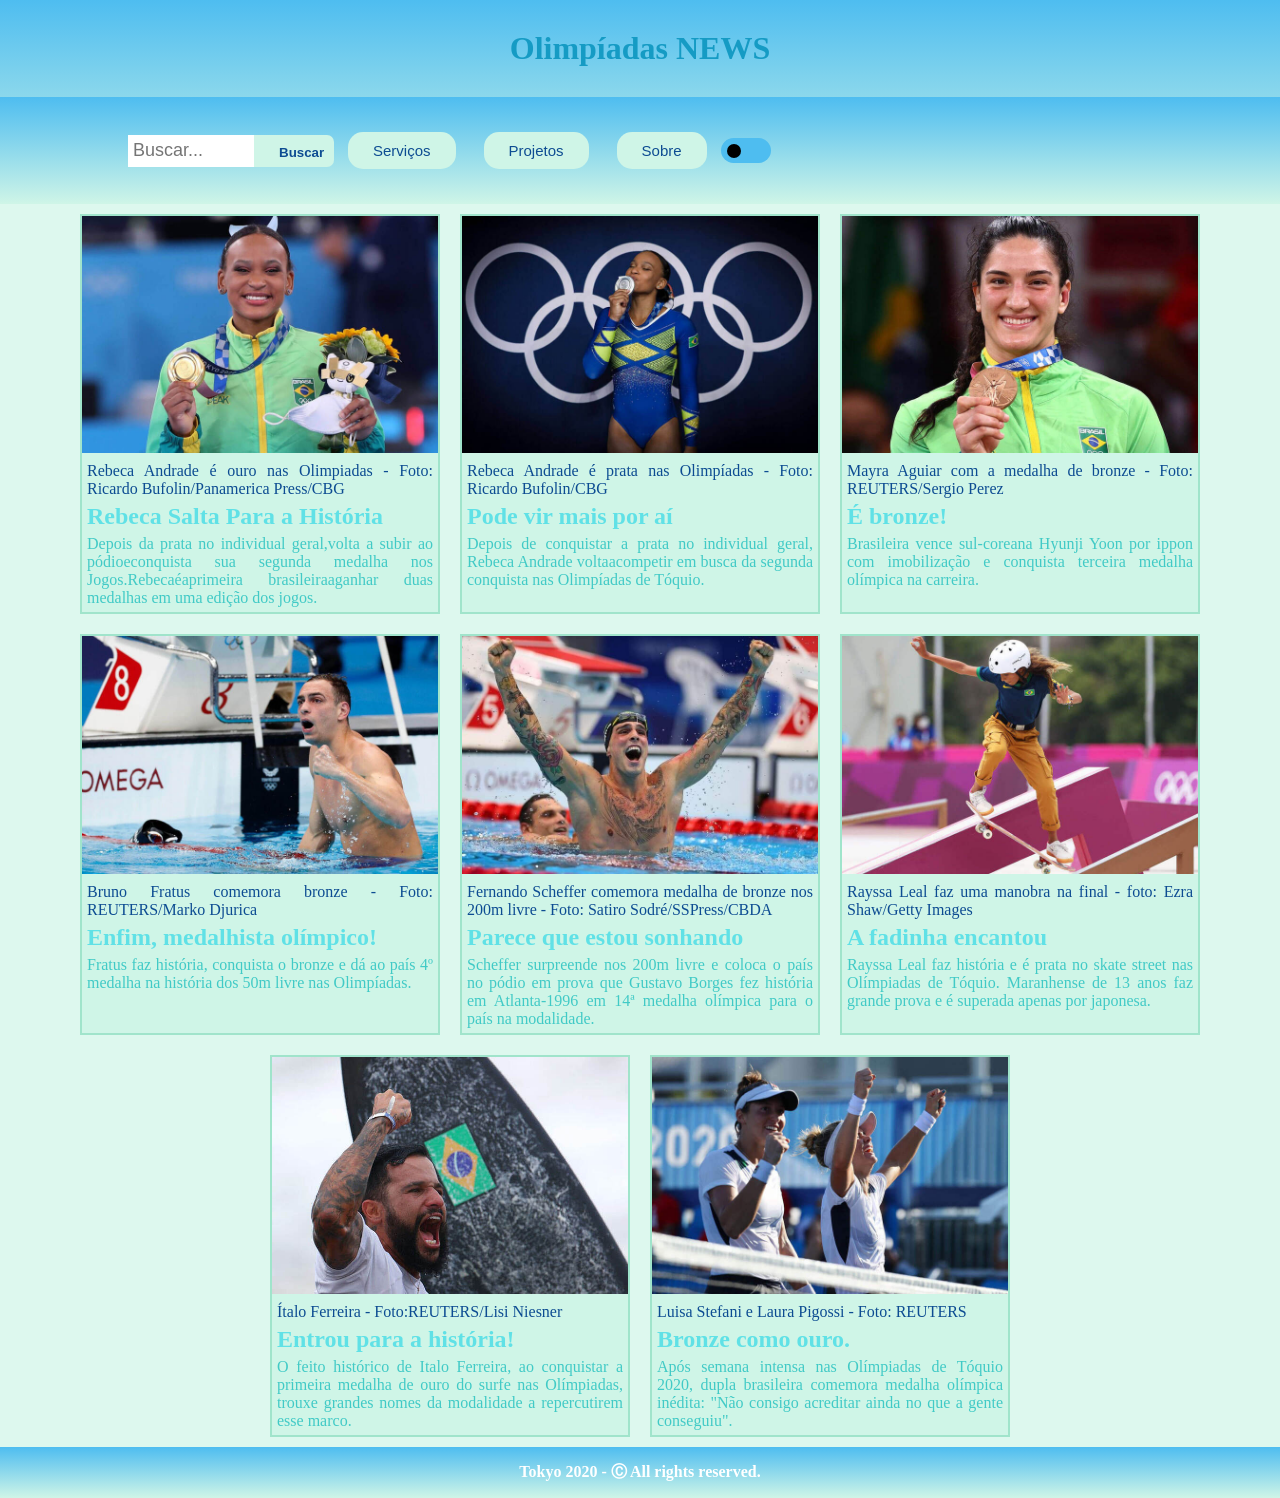
<file: index.html>
<!DOCTYPE html>
<html lang="pt-br">
  <head>
    <meta charset="UTF-8" />
    <meta http-equiv="X-UA-Compatible" content="IE=edge" />
    <meta name="viewport" content="width=device-width, initial-scale=1.0" />
    <link rel="stylesheet" href="Style.css" />
    <title>OlimpíadasNEWS</title>
  </head>

  <body >
    <main>
      <header class="principal">
        <h1>Olimpíadas NEWS</h1>
        
        <nav class="nav1">
        <div id="divBusca">          
          <input type="text" id="txtBusca" placeholder="Buscar..."/>
          <button id="btnBusca">Buscar</button>
        </div>

          <a class="item" href="#"><button>Serviços</button> </a>
          <a class="item" href="#"><button>Projetos</button></a>
          <a class="item" href="#"><button>Sobre</button></a>
        
          <input type="checkbox" id="switch"/><label for="switch">Toggle</label>

        </nav>
      </header>
      <section>
        <article>
          <figure>
            <picture>
              <source srcset="img/menor/ginastica_ouro.jpg" media=" 400px" />
              <source srcset="img/medio/ginastica_ouro.jpg" media=" 640px" />
              <source srcset="img/maior/ginastica_ouro.jpg" media=" 640px" />
              <img src="img/maior/ginastica_ouro.jpg" alt="Rebeca Andrade" />
            </picture>

            <figcaption>
              Rebeca Andrade é ouro nas Olimpiadas - Foto: Ricardo
              Bufolin/Panamerica Press/CBG
            </figcaption>
          </figure>
          <header class="headerImg"><h2>Rebeca Salta Para a História</h2></header>
          <p>
            Depois da prata no individual geral,volta a subir ao pódioeconquista
            sua segunda medalha nos Jogos.Rebecaéaprimeira brasileiraaganhar
            duas medalhas em uma edição dos jogos.
          </p>
        </article>

        <article>
          <figure>
            <picture>
              <source srcset="img/menor/ginastica_prata.jpg" media=" 400px" />
              <source srcset="img/medio/ginastica_prata.jpg" media=" 640px" />
              <source srcset="img/maior/ginastica_prata.jpg" media=" 640px" />
              <img src="img/maior/ginastica_prata.jpg" alt="Rebeca Andrade" />
            </picture>
            <figcaption>
              Rebeca Andrade é prata nas Olimpíadas - Foto: Ricardo Bufolin/CBG
            </figcaption>
          </figure>
          <header class="headerImg"><h2>Pode vir mais por aí</h2></header>
          <p>
            Depois de conquistar a prata no individual geral, Rebeca Andrade
            voltaacompetir em busca da segunda conquista nas Olimpíadas de
            Tóquio.
          </p>
        </article>

        <article>
          <figure>
            <picture>
              <source srcset="img/menor/judo.jpg" media=" 400px" />
              <source srcset="img/medio/judo.jpg" media=" 640px" />
              <source srcset="img/maior/judo.jpg" media=" 640px" />
              <img src="img/maior/judo.jpg" alt="Mayra Aguiar" />
            </picture>
            <figcaption>
              Mayra Aguiar com a medalha de bronze - Foto: REUTERS/Sergio Perez
            </figcaption>
          </figure>
          <header class="headerImg"><h2>É bronze!</h2></header>
          <p>
            Brasileira vence sul-coreana Hyunji Yoon por ippon com imobilização
            e conquista terceira medalha olímpica na carreira.
          </p>
        </article>

        <article>
          <figure>
            <picture>
              <source srcset="img/menor/natacao1.jpg" media=" 400px" />
              <source srcset="img/medio/natacao1.jpg" media=" 640px" />
              <source srcset="img/maior/natacao1.jpg" media=" 640px" />
              <img src="img/maior/natacao1.jpg" alt="Bruno Fratus" />
            </picture>
            <figcaption>
              Bruno Fratus comemora bronze - Foto: REUTERS/Marko Djurica
            </figcaption>
          </figure>
          <header class="headerImg"><h2>Enfim, medalhista olímpico!</h2></header>
          <p>
            Fratus faz história, conquista o bronze e dá ao país 4º medalha na
            história dos 50m livre nas Olimpíadas.
          </p>
        </article>

        <article>
          <figure>
            <picture>
              <source srcset="img/menor/natacao2.jpg" media=" 400px" />
              <source srcset="img/medio/natacao2.jpg" media=" 640px" />
              <source srcset="img/maior/natacao2.jpg" media=" 640px" />
              <img src="img/maior/natacao2.jpg" alt="Fernando Scheffer" />
            </picture>
            <figcaption>
              Fernando Scheffer comemora medalha de bronze nos 200m livre -
              Foto: Satiro Sodré/SSPress/CBDA
            </figcaption>
          </figure>
          <header class="headerImg"><h2>Parece que estou sonhando</h2></header>
          <p>
            Scheffer surpreende nos 200m livre e coloca o país no pódio em prova
            que Gustavo Borges fez história em Atlanta-1996 em 14ª medalha
            olímpica para o país na modalidade.
          </p>
        </article>

        <article>
          <figure>
            <picture>
              <source srcset="img/menor/skate.jpg" media=" 400px" />
              <source srcset="img/medio/skate.jpg" media=" 640px" />
              <source srcset="img/maior/skate.jpg" media=" 640px" />
              <img src="img/maior/skate.jpg" alt="Rayssa Leal" />
            </picture>
            <figcaption>
              Rayssa Leal faz uma manobra na final - foto: Ezra Shaw/Getty
              Images
            </figcaption>
          </figure>
          <header class="headerImg"><h2>A fadinha encantou</h2></header>
          <p>
            Rayssa Leal faz história e é prata no skate street nas Olímpiadas de
            Tóquio. Maranhense de 13 anos faz grande prova e é superada apenas
            por japonesa.
          </p>
        </article>

        <article>
          <figure>
            <picture>
              <source srcset="img/menor/surf.jpg" media=" 400px" />
              <source srcset="img/medio/surf.jpg" media=" 640px" />
              <source srcset="img/maior/surf.jpg" media=" 640px" />
              <img src="img/maior/surf.jpg" alt="Ítalo Ferreira" />
            </picture>
            <figcaption>Ítalo Ferreira - Foto:REUTERS/Lisi Niesner</figcaption>
          </figure>
          <header class="headerImg"><h2>Entrou para a história!</h2></header>
          <p>
            O feito histórico de Italo Ferreira, ao conquistar a primeira
            medalha de ouro do surfe nas Olímpiadas, trouxe grandes nomes da
            modalidade a repercutirem esse marco.
          </p>
        </article>

        <article>
          <figure>
            <picture>
              <source srcset="img/menor/tenis.jpg" media=" 400px" />
              <source srcset="img/medio/tenis.jpg" media=" 640px" />
              <source srcset="img/maior/tenis.jpg" media="min -width: 640px" />
              <img src="img/maior/tenis.jpg" alt="Luiza Stefani" />
            </picture>
            <figcaption>
              Luisa Stefani e Laura Pigossi - Foto: REUTERS
            </figcaption>
          </figure>
          <header class="headerImg"><h2>Bronze como ouro.</h2></header>
          <p>
            Após semana intensa nas Olímpiadas de Tóquio 2020, dupla brasileira
            comemora medalha olímpica inédita: "Não consigo acreditar ainda no
            que a gente conseguiu".
          </p>
        </article>
      </section>
      <footer><h4>Tokyo 2020 - Ⓒ All rights reserved.</h4></footer>
    </main>
  </body>
<script src="script.js"></script>
</html>
</file>
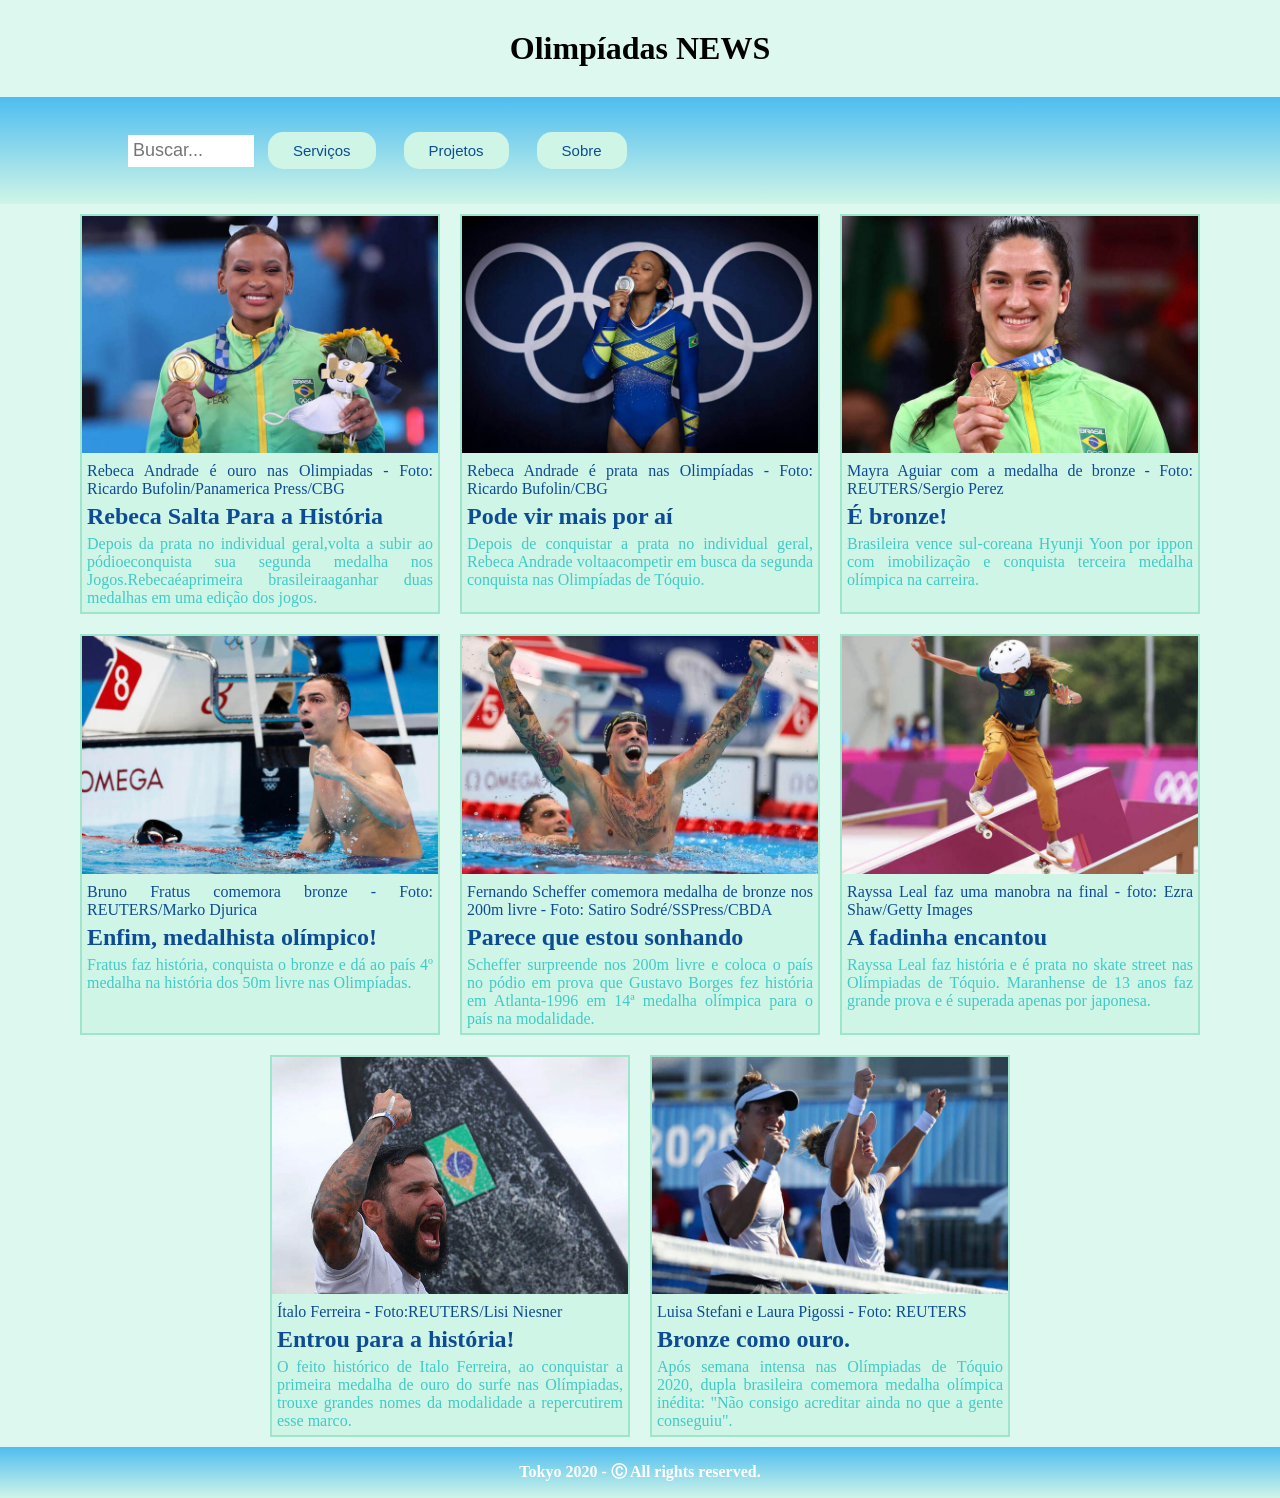
<file: index2.html>
<!DOCTYPE html>
<html lang="pt-br">
  <head>
    <meta charset="UTF-8" />
    <meta http-equiv="X-UA-Compatible" content="IE=edge" />
    <meta name="viewport" content="width=device-width, initial-scale=1.0" />
    <link rel="stylesheet" href="Style.css" />
    <title>Imagens</title>
  </head>

  <body>
    <main>
      <header>
        <h1>Olimpíadas NEWS</h1>
        <nav class="nav1">
          <input type="text" id="txtBusca" placeholder="Buscar..." />
          <a class="item" href="#"><button>Serviços</button> </a>
          <a class="item" href="#"><button>Projetos</button></a>
          <a class="item" href="#"><button>Sobre</button></a>
        </nav>
      </header>
      <section>
        <article>
          <figure>
            <picture>
              <source srcset="img/menor/ginastica_ouro.jpg" media=" 400px" />
              <source srcset="img/medio/ginastica_ouro.jpg" media=" 640px" />
              <source srcset="img/maior/ginastica_ouro.jpg" media=" 640px" />
              <img src="img/maior/ginastica_ouro.jpg" alt="Rebeca Andrade" />
            </picture>

            <figcaption>
              Rebeca Andrade é ouro nas Olimpiadas - Foto: Ricardo
              Bufolin/Panamerica Press/CBG
            </figcaption>
          </figure>
          <header><h2>Rebeca Salta Para a História</h2></header>
          <p>
            Depois da prata no individual geral,volta a subir ao pódioeconquista
            sua segunda medalha nos Jogos.Rebecaéaprimeira brasileiraaganhar
            duas medalhas em uma edição dos jogos.
          </p>
        </article>

        <article>
          <figure>
            <picture>
              <source srcset="img/menor/ginastica_prata.jpg" media=" 400px" />
              <source srcset="img/medio/ginastica_prata.jpg" media=" 640px" />
              <source srcset="img/maior/ginastica_prata.jpg" media=" 640px" />
              <img src="img/maior/ginastica_prata.jpg" alt="Rebeca Andrade" />
            </picture>
            <figcaption>
              Rebeca Andrade é prata nas Olimpíadas - Foto: Ricardo Bufolin/CBG
            </figcaption>
          </figure>
          <header><h2>Pode vir mais por aí</h2></header>
          <p>
            Depois de conquistar a prata no individual geral, Rebeca Andrade
            voltaacompetir em busca da segunda conquista nas Olimpíadas de
            Tóquio.
          </p>
        </article>

        <article>
          <figure>
            <picture>
              <source srcset="img/menor/judo.jpg" media=" 400px" />
              <source srcset="img/medio/judo.jpg" media=" 640px" />
              <source srcset="img/maior/judo.jpg" media=" 640px" />
              <img src="img/maior/judo.jpg" alt="Mayra Aguiar" />
            </picture>
            <figcaption>
              Mayra Aguiar com a medalha de bronze - Foto: REUTERS/Sergio Perez
            </figcaption>
          </figure>
          <header><h2>É bronze!</h2></header>
          <p>
            Brasileira vence sul-coreana Hyunji Yoon por ippon com imobilização
            e conquista terceira medalha olímpica na carreira.
          </p>
        </article>

        <article>
          <figure>
            <picture>
              <source srcset="img/menor/natacao1.jpg" media=" 400px" />
              <source srcset="img/medio/natacao1.jpg" media=" 640px" />
              <source srcset="img/maior/natacao1.jpg" media=" 640px" />
              <img src="img/maior/natacao1.jpg" alt="Bruno Fratus" />
            </picture>
            <figcaption>
              Bruno Fratus comemora bronze - Foto: REUTERS/Marko Djurica
            </figcaption>
          </figure>
          <header><h2>Enfim, medalhista olímpico!</h2></header>
          <p>
            Fratus faz história, conquista o bronze e dá ao país 4º medalha na
            história dos 50m livre nas Olimpíadas.
          </p>
        </article>

        <article>
          <figure>
            <picture>
              <source srcset="img/menor/natacao2.jpg" media=" 400px" />
              <source srcset="img/medio/natacao2.jpg" media=" 640px" />
              <source srcset="img/maior/natacao2.jpg" media=" 640px" />
              <img src="img/maior/natacao2.jpg" alt="Fernando Scheffer" />
            </picture>
            <figcaption>
              Fernando Scheffer comemora medalha de bronze nos 200m livre -
              Foto: Satiro Sodré/SSPress/CBDA
            </figcaption>
          </figure>
          <header><h2>Parece que estou sonhando</h2></header>
          <p>
            Scheffer surpreende nos 200m livre e coloca o país no pódio em prova
            que Gustavo Borges fez história em Atlanta-1996 em 14ª medalha
            olímpica para o país na modalidade.
          </p>
        </article>

        <article>
          <figure>
            <picture>
              <source srcset="img/menor/skate.jpg" media=" 400px" />
              <source srcset="img/medio/skate.jpg" media=" 640px" />
              <source srcset="img/maior/skate.jpg" media=" 640px" />
              <img src="img/maior/skate.jpg" alt="Rayssa Leal" />
            </picture>
            <figcaption>
              Rayssa Leal faz uma manobra na final - foto: Ezra Shaw/Getty
              Images
            </figcaption>
          </figure>
          <header><h2>A fadinha encantou</h2></header>
          <p>
            Rayssa Leal faz história e é prata no skate street nas Olímpiadas de
            Tóquio. Maranhense de 13 anos faz grande prova e é superada apenas
            por japonesa.
          </p>
        </article>

        <article>
          <figure>
            <picture>
              <source srcset="img/menor/surf.jpg" media=" 400px" />
              <source srcset="img/medio/surf.jpg" media=" 640px" />
              <source srcset="img/maior/surf.jpg" media=" 640px" />
              <img src="img/maior/surf.jpg" alt="Ítalo Ferreira" />
            </picture>
            <figcaption>Ítalo Ferreira - Foto:REUTERS/Lisi Niesner</figcaption>
          </figure>
          <header><h2>Entrou para a história!</h2></header>
          <p>
            O feito histórico de Italo Ferreira, ao conquistar a primeira
            medalha de ouro do surfe nas Olímpiadas, trouxe grandes nomes da
            modalidade a repercutirem esse marco.
          </p>
        </article>

        <article>
          <figure>
            <picture>
              <source srcset="img/menor/tenis.jpg" media=" 400px" />
              <source srcset="img/medio/tenis.jpg" media=" 640px" />
              <source srcset="img/maior/tenis.jpg" media="min -width: 640px" />
              <img src="img/maior/tenis.jpg" alt="Luiza Stefani" />
            </picture>
            <figcaption>
              Luisa Stefani e Laura Pigossi - Foto: REUTERS
            </figcaption>
          </figure>
          <header><h2>Bronze como ouro.</h2></header>
          <p>
            Após semana intensa nas Olímpiadas de Tóquio 2020, dupla brasileira
            comemora medalha olímpica inédita: "Não consigo acreditar ainda no
            que a gente conseguiu".
          </p>
        </article>
      </section>
      <footer><h4>Tokyo 2020 - Ⓒ All rights reserved.</h4></footer>
    </main>
  </body>
</html>
</file>
<file: Style.css>
* {
  box-sizing: border-box;
  margin: 0;
  padding: 0;
}

header p {
  font-size: 3em;
}

header h2 {
  margin: 5px;
}

p {
  text-align: justify;
  margin: 5px;
}
img {
  width: 100%;
}
.imagem1 {
  max-width: 150px;
  max-height: 100px;
}
a button {
  font-family: "Montserrat", sans-serif;
  font-weight: 500;
  font-size: 15px;
  text-decoration: none;
  
}

.nav1 {
  display: flex;
  justify-content: flex-start;
  align-items: center;
  padding: 30px 10%;
  flex-wrap: wrap;
  text-align: center;

 
}
.nav1 a {
  padding: 5px 14px;
}
header h1{
  display: flex;
  justify-content: center;
  align-items: center;
  padding: 30px 10%;
  flex-direction: row;
  text-align: center;

}
figure{
  text-align: justify;
}
figcaption{
  margin: 5px;
}

article{
  border: 2px solid; 
  margin: 10px;
}

section {
  display: flex;
  width: 100%;
  justify-content: center;
  flex-wrap: wrap;
}

article {
  border: 2px solid;
  margin: 10px;
  max-width: 360px;
}

footer h4 {
  text-align: center;
  color: #ffffff;
  padding: 15px;
}

button {
  padding: 10px 25px;
  border: none;
  border-radius: 15px;
  cursor: pointer;
  transition: all 0.3s ease 0s;
}





#txtBusca{
  float:left;
  background-color:white;
  padding-left:5px;
  font-size:18px;
  border:none;
  height:32px;
  width:126px;

}

#btnBusca{

  border:none;
  float:left;
  height:32px;
  border-radius:0 7px 7px 0;
  width:80px;
  font-weight:bolder;


  padding: 10px 25px;
  border: none;
  cursor: pointer;
  transition: all 0.3s ease 0s;
}

#divBusca img{
  float:left;
}

.search{
  width: 20px;
  height: 20px;
}



.dark section{
  background-color: #C060A1;
}
.dark article{
  background-color: #C060A1;
  border: 2px solid #6A097D; 
}

.dark .headerImg{
  background-color: #C060A1;
  color: #6A097D;
}

.dark .principal, footer.dark, .nav1.dark{
  color: #F1D4D4;
  background-image: linear-gradient(#6A097D, #C060A1);
}

.dark .nav1{
  color: #F1D4D4;
  background-image: linear-gradient(#6A097D, #C060A1);
}

.dark footer{
  color: #F1D4D4;
  background-image: linear-gradient(#6A097D, #C060A1);
}

.dark p{
  color: #F1D4D4;
}
.dark button, article.dark {
  background-color: #000000;
  color: #C060A1;
}
.dark figcaption{
  color: #3b0746;
  background-color: #C060A1;
}
.dark body{
  background-color: #C060A1;
}

.dark button:hover {
  background-color: rgba(156, 14, 121, 0.8);
}





article{
  border: 2px solid #A0E4CB; 
}

.headerImg{
  color: #60e1e6;
}
body{
  background-color: #ddf8ee;
}
.principal,  footer, .nav1{
  color: #159bc4;
  background-image: linear-gradient(#4ebdf0, #CFF5E7);
}
footer{
  color: #159bc4;
  background-image: linear-gradient(#4ebdf0, #CFF5E7);
}

p{
  color: #41cac6;
}
button, figcaption, article{
  background-color: #CFF5E7;
  color: #0D4C92;
}

button:hover {
  background-color: rgba(24, 94, 185, 0.8);
}


input[type=checkbox]{
  height: 0;
  width: 0;
  visibility: hidden;
}

label {
  cursor: pointer;
  text-indent: -9999px;
  width: 50px;
  height: 25px;
  background: #4ebdf0;
  display: block;
  border-radius: 100px;
  position: relative;
}

label:after {
  content: '';
  position: absolute;
  top: 6px;
  left: 6px;
  width: 14px;
  height: 14px;
  background: rgb(0, 0, 0);
  border-radius: 90px;
  transition: 0.4s;
}

input:checked + label {
  background: #F1D4D4;
}

input:checked + label:after {
  left: calc(100% - 5px);
  transform: translateX(-100%);
}

label:active:after {
  width: 30px;
}
</file>
